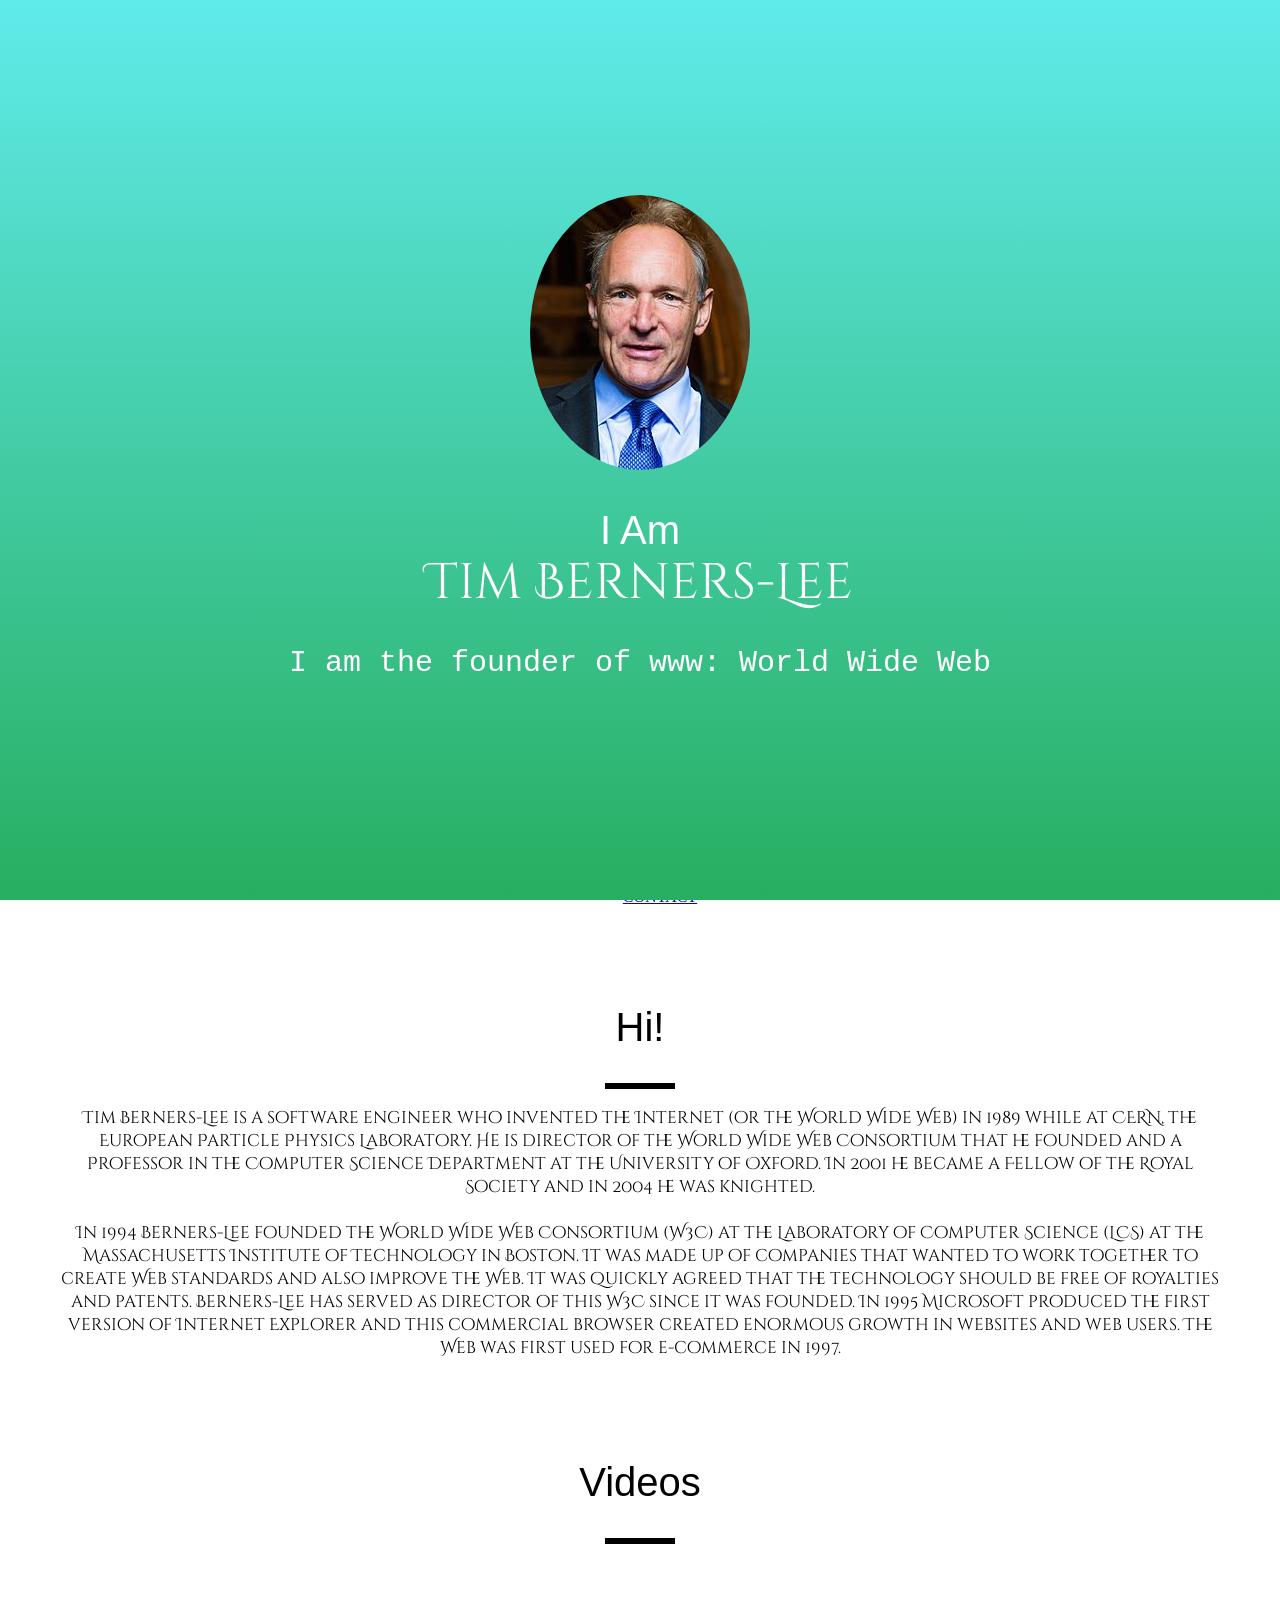
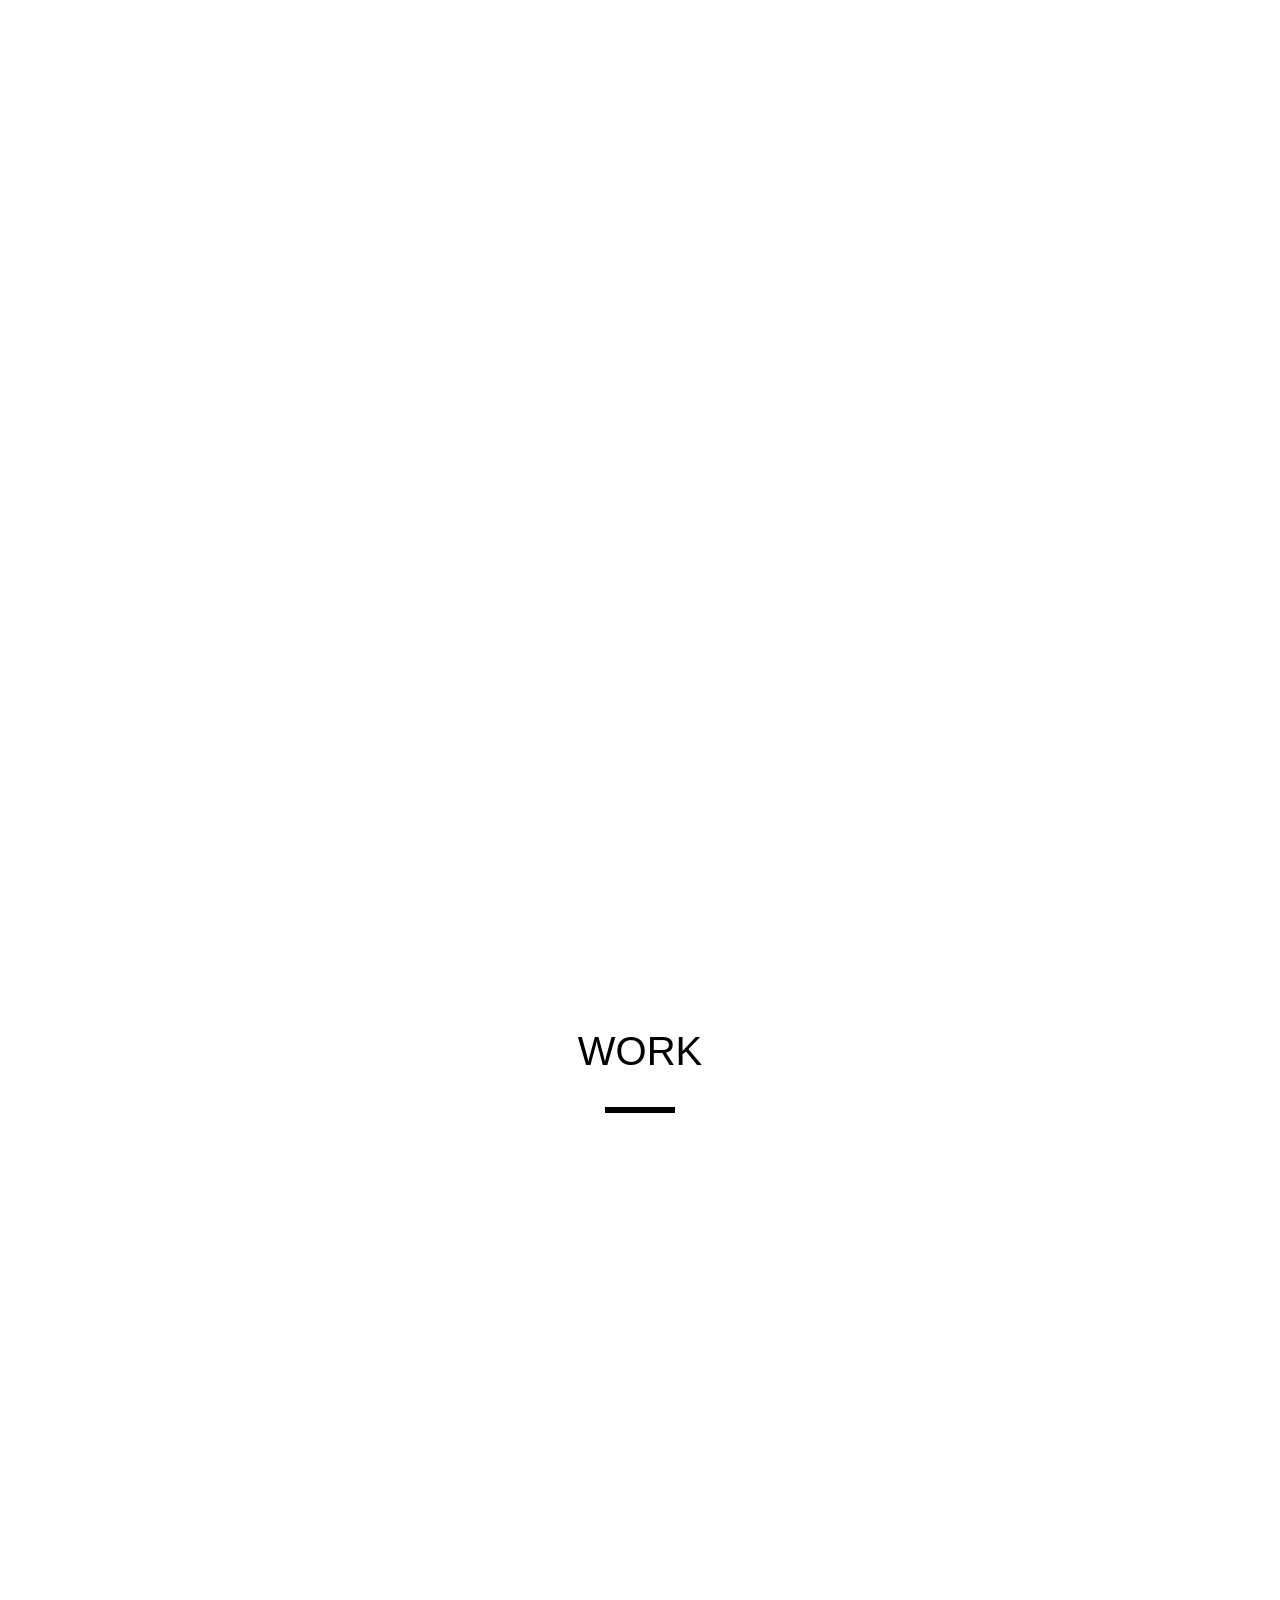
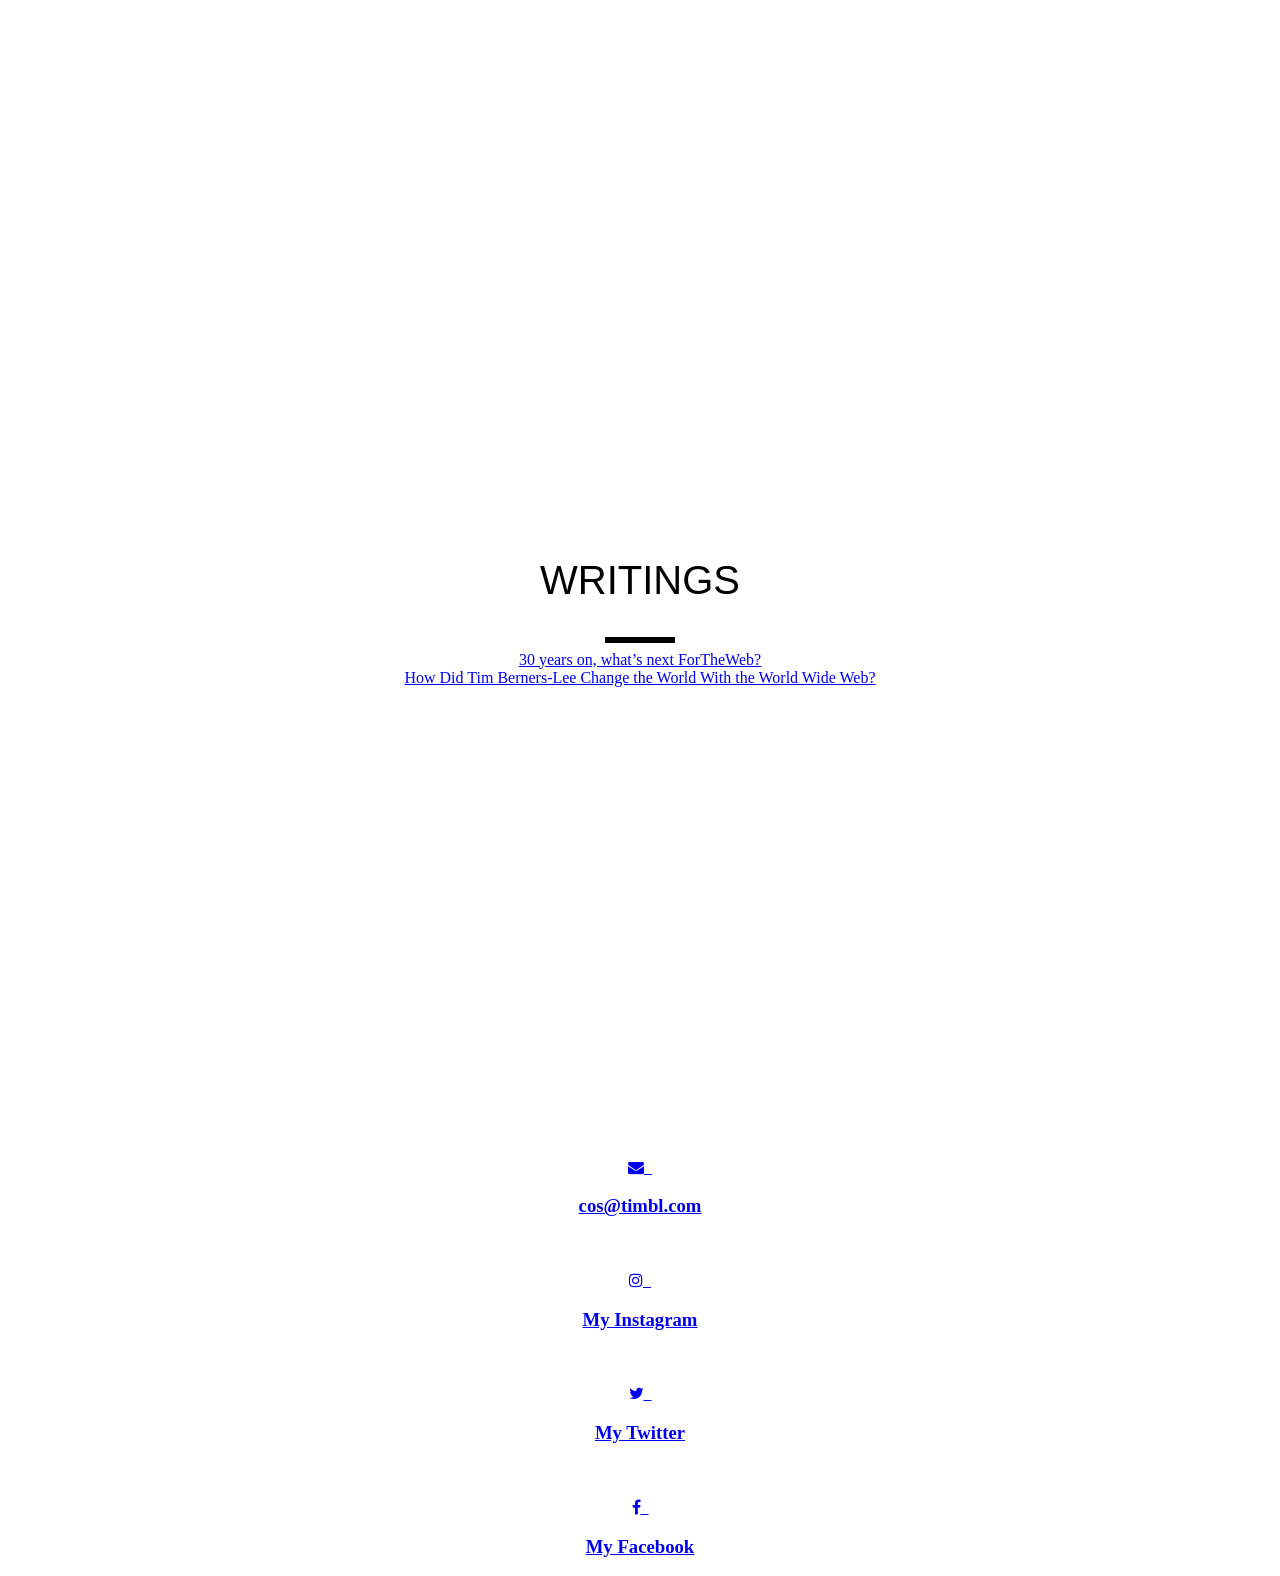
<file: index.html>
<!DOCTYPE html>
<html lang="en">
<head>
    <meta charset="utf-8">
    <title>Sir Tim Berners-Lee</title>
    <link rel="stylesheet" href="style.css">
    <link href="https://fonts.googleapis.com/css?family=Cinzel+Decorative&display=swap" rel="stylesheet">
    <link rel="stylesheet" href="https://cdnjs.cloudflare.com/ajax/libs/font-awesome/4.7.0/css/font-awesome.min.css">
</head>

<body>
<center> 
    <ul class="menu">
        <li class="links"><a href="#welcome">HOME</a></li>
        <li class="links"><a href="#videos">VIDEOS</a></li>
        <li class="links"><a href="#work">WORK</a></li>
        <li class="links"><a href="#writings">WRITINGS</a></li>
        <li class="links"><a href="#contact">CONTACT</a></li>

    </ul>
    </center>

    <section id="welcome">
        <div class="parallax-inner">
            <img src="stbl.jpg" class="profile" />
            <h1>I Am <br><span id="name">Tim Berners-Lee</span></h1>
            <h2> I am the founder of www: World Wide Web</h2>
        </div>

    </section>



    <section id="bio">
        <h1>Hi!</h1>
        <div class="line"></div>
        <p>Tim Berners-Lee is a software engineer who invented the Internet (or the World Wide Web) in 1989 while at CERN, the European Particle Physics Laboratory.

            He is director of the World Wide Web Consortium that he founded and a Professor in the Computer Science Department at the University of Oxford.

            In 2001 he became a Fellow of the Royal Society and in 2004 he was knighted.<br><br>In 1994 Berners-Lee founded the World Wide Web Consortium (W3C) at the Laboratory of Computer Science (LCS) at the Massachusetts Institute of Technology in Boston. It was made up of companies that wanted to work together to create Web standards and also improve the Web. It was quickly agreed that the technology should be free of royalties and patents. Berners-Lee has served as director of this W3C since it was founded.

            In 1995 Microsoft produced the first version of Internet Explorer and this commercial browser created enormous growth in websites and web users.

            The Web was first used for e-commerce in 1997.</p>
    </section>

    <section id="videos">
        <h1>Videos</h1>
        <div class="line"></div>
        <br>
        <iframe width="900" height="500" src="https://www.youtube.com/embed/OM6XIICm_qo" frameborder="0" allow="accelerometer; autoplay; encrypted-media; gyroscope; picture-in-picture" allowfullscreen></iframe>
        <br>
        <br>
        <iframe width="900" height="500" src="https://www.youtube.com/embed/J8hzJxb0rpc" frameborder="0" allow="accelerometer; autoplay; encrypted-media; gyroscope; picture-in-picture" allowfullscreen></iframe>

    </section>
    <section id="work">
        <h1>WORK</h1>
        <div class="line"></div>
        <iframe width="900" height="1000" src="https://en.wikipedia.org/wiki/Tim_Berners-Lee#Career_and_research" frameborder="0"></iframe>

    </section>
    <section id="writings">
        <h1>WRITINGS</h1>
        <div class="line"></div>
        <a class="article" href="https://webfoundation.org/2019/03/web-birthday-30" target="_blank">30 years on, what’s next ForTheWeb?</a>
        <br>
        <a class="article" href="https://interestingengineering.com/how-did-tim-berners-lee-change-the-world-with-the-world-wide-web" target="_blank">How Did Tim Berners-Lee Change the World With the World Wide Web?</a>
    </section>
<br>

    <section id="contact">
    <iframe src="https://www.google.com/maps/embed?pb=!1m18!1m12!1m3!1d2948.0888998050023!2d-71.09262648516759!3d42.361944642976354!2m3!1f0!2f0!3f0!3m2!1i1024!2i768!4f13.1!3m3!1m2!1s0x89e370a94526b345%3A0x303ada1e9664dfed!2sMIT%20Computer%20Science%20%26%20Artificial%20Intelligence%20Laboratory!5e0!3m2!1sen!2sin!4v1611008399000!5m2!1sen!2sin" height="450" frameborder="0" allowfullscreen=""></iframe>
        
    <div class="contact_1">
        <a href="mailto:someone@example.com?Subject=Hello"> <i class="fa fa-envelope"></i>&nbsp;&nbsp;<h3>cos@timbl.com </h3> </a></div>
    </section>
<br> <br>
<a href="https://www.instagram.com/tim.berners.lee/"> <i class="fa fa-instagram" ></i>&nbsp;&nbsp;<h3> My Instagram </h3> </a>
    <br> <br>
<a href="https://twitter.com/timberners_lee?lang=en/"> <i class="fa fa-twitter" ></i>&nbsp;&nbsp;<h3> My Twitter </h3> </a>
    <br> <br>
<a href="https://www.facebook.com/tim.bernerslee.1460"> <i class="fa fa-facebook" ></i>&nbsp;&nbsp;<h3> My Facebook </h3> </a>

</body>
</html>
</file>
<file: style.css>
body {
    margin: 0;
    padding-top: 800px;
    text-align: center;
}

.profile {
    border-radius: 50%;

}

#welcome {

    position: absolute;
    color: #FFFFFF;
    bottom: 0;
    background: linear-gradient(#60ebeb 0%, #27ae60 100%);
    display: table;
    width: 100%;
    height: 100%;
    z-index: 9;
    
}



h1 {

    font-size: 40px;
    font-family: sans-serif;
    font-weight: 300;

}

#name {
    font-size: 50px;
    line-height: 1.2;
    font-family: 'Cinzel Decorative', cursive;

}

h2 {
    font-size: 30px;
    font-weight: 300;
    font-family: monospace;
}

#bio {
    font-family: 'Cinzel Decorative', cursive;

    padding: 50px;
    text-align: center;
}

.line {
    height: 6px;
    background-color: #000;
    width: 70px;
    margin: 8px auto;
}


p {
    font-size: 17px;
}

.parallax-inner {

    display: table-cell;
    position: relative;
    text-align: center;
    vertical-align: middle;

}
html {
    scroll-behavior: smooth;
}
.article:hover {
    color:fuchsia;
}



/*ADD CSS FROM HERE */
</file>
